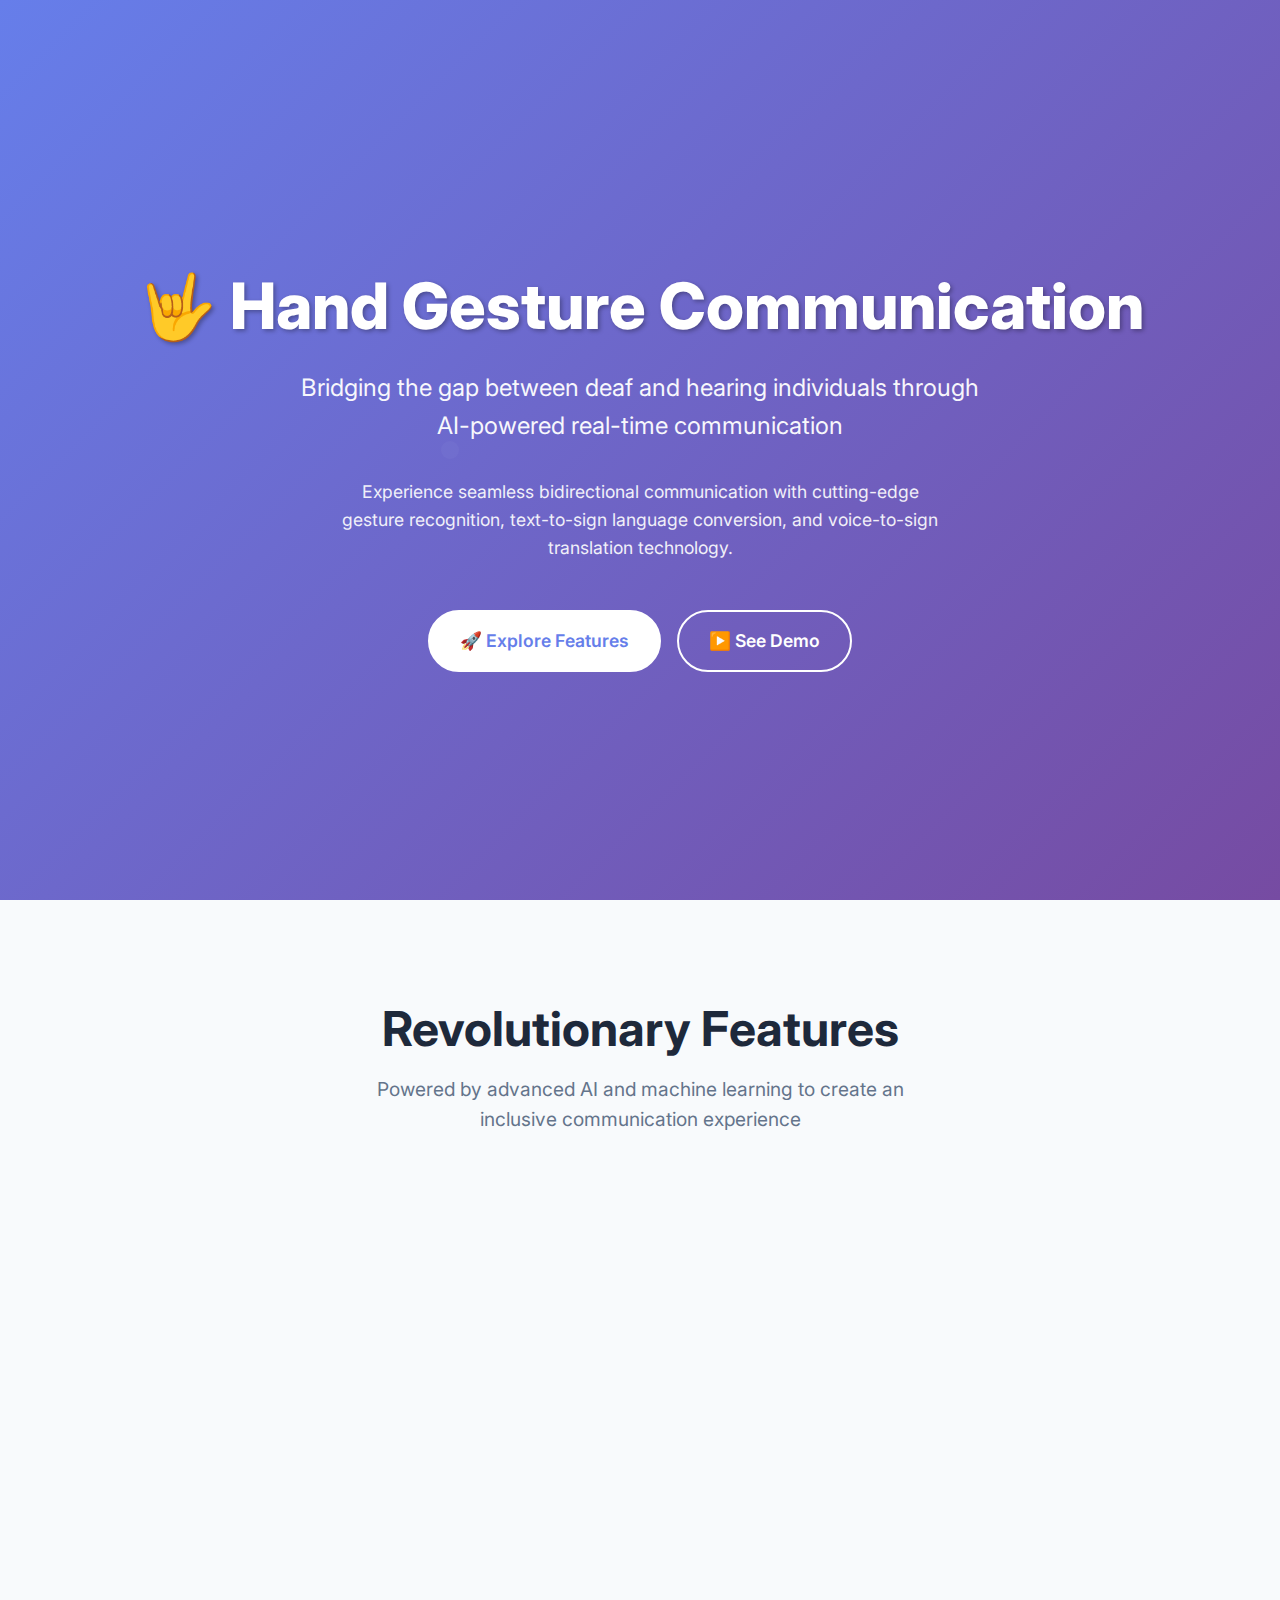
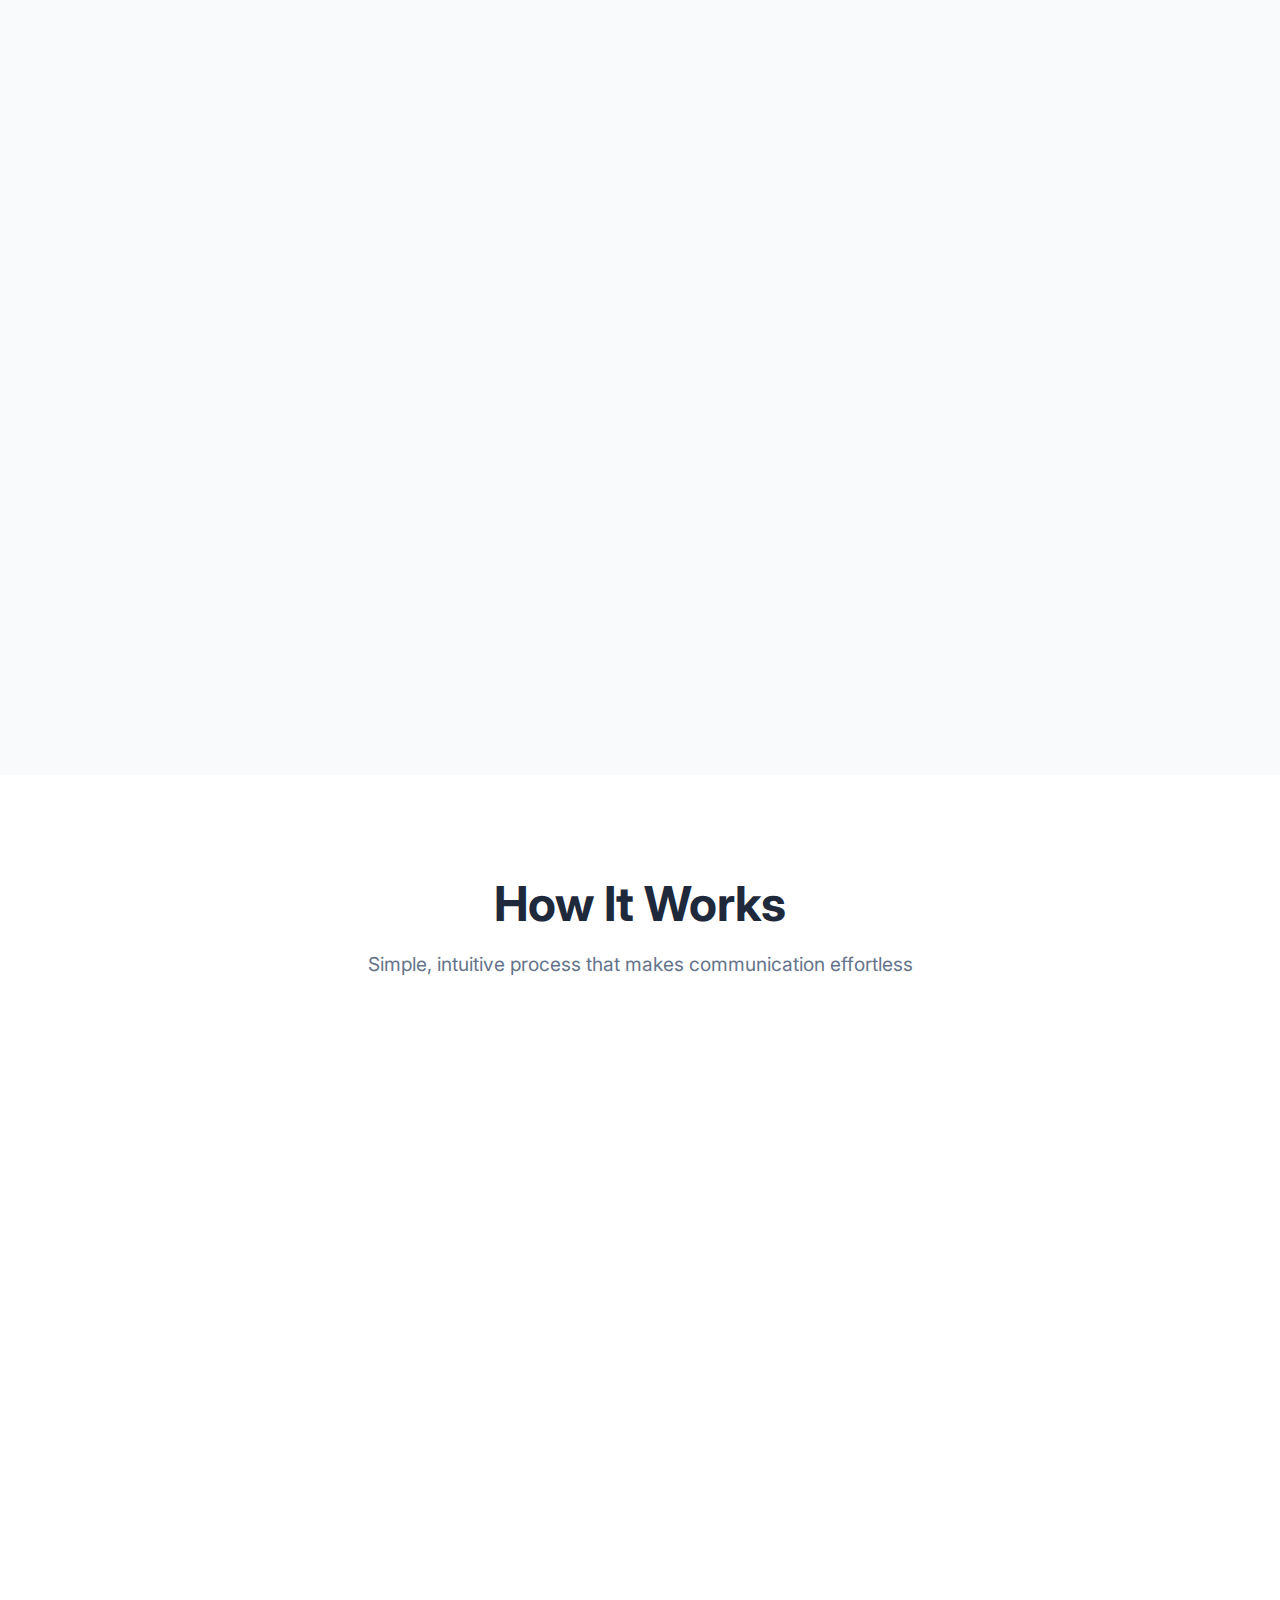
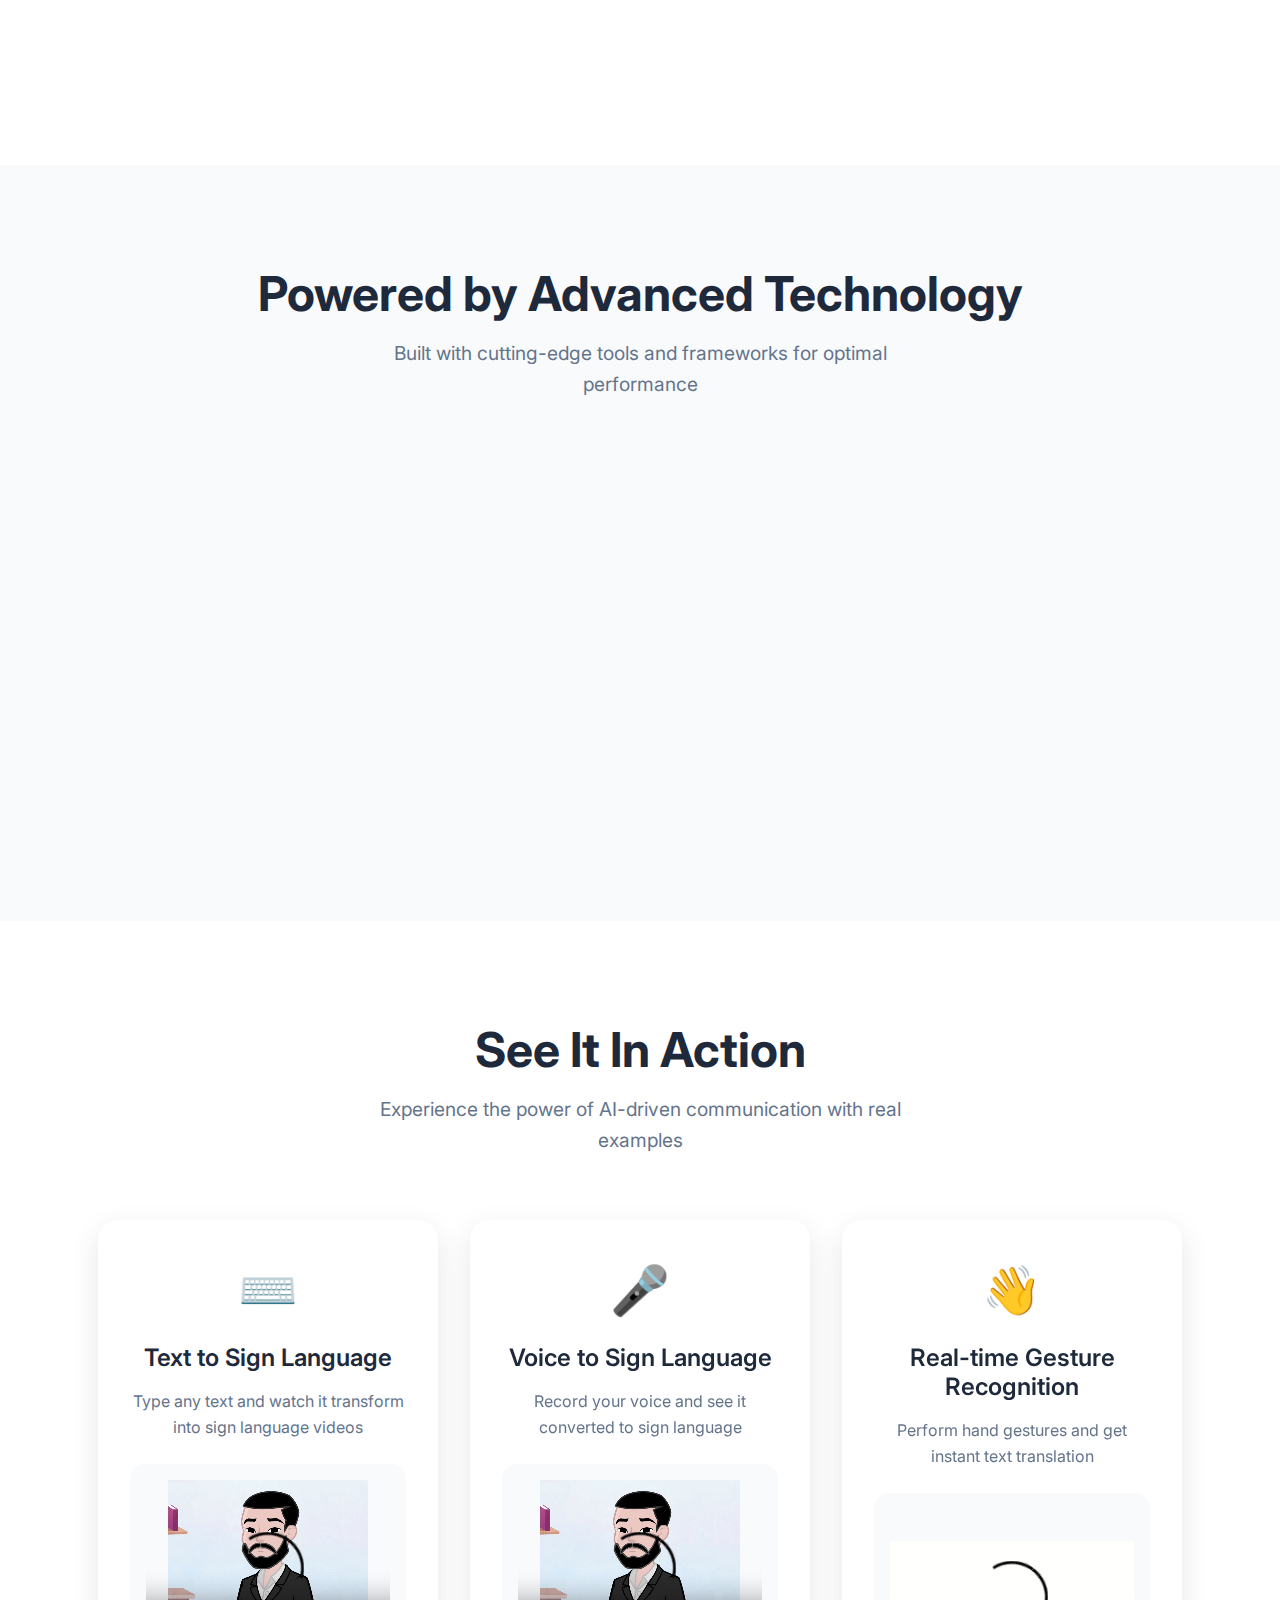
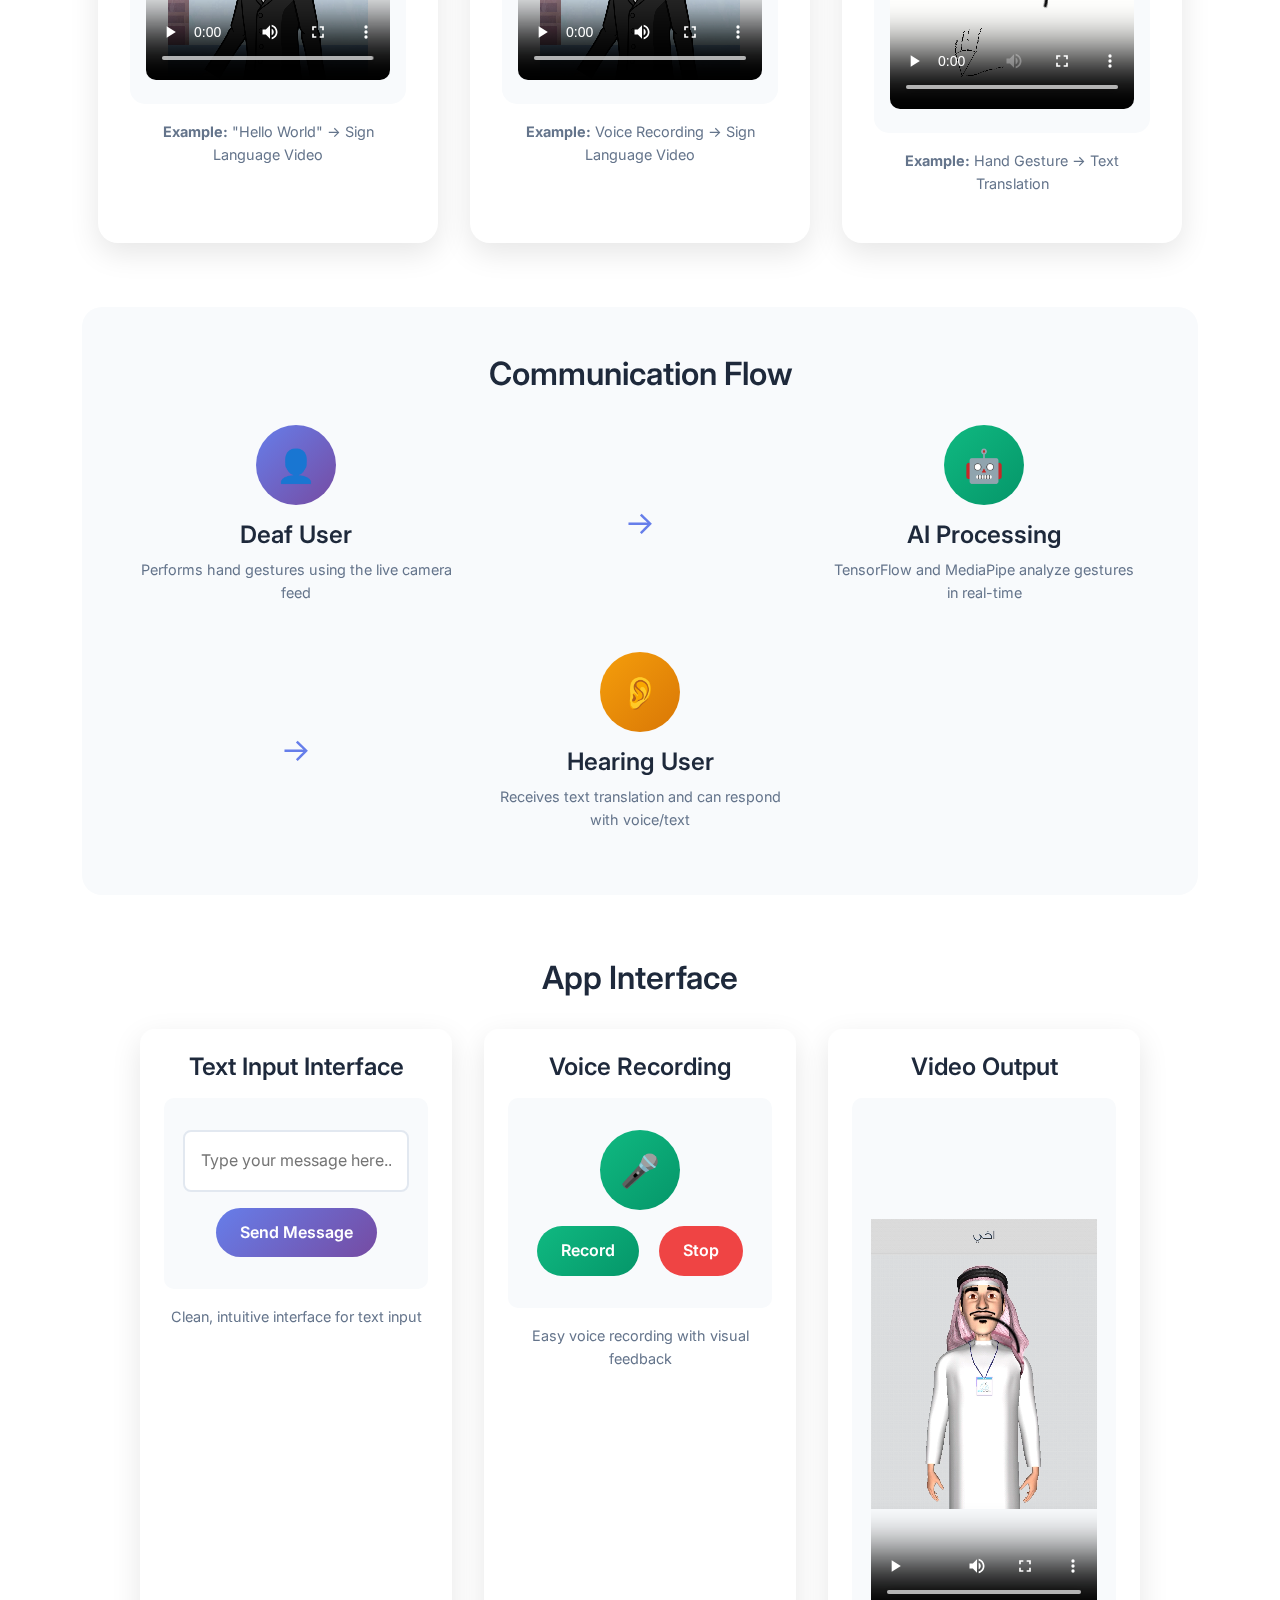
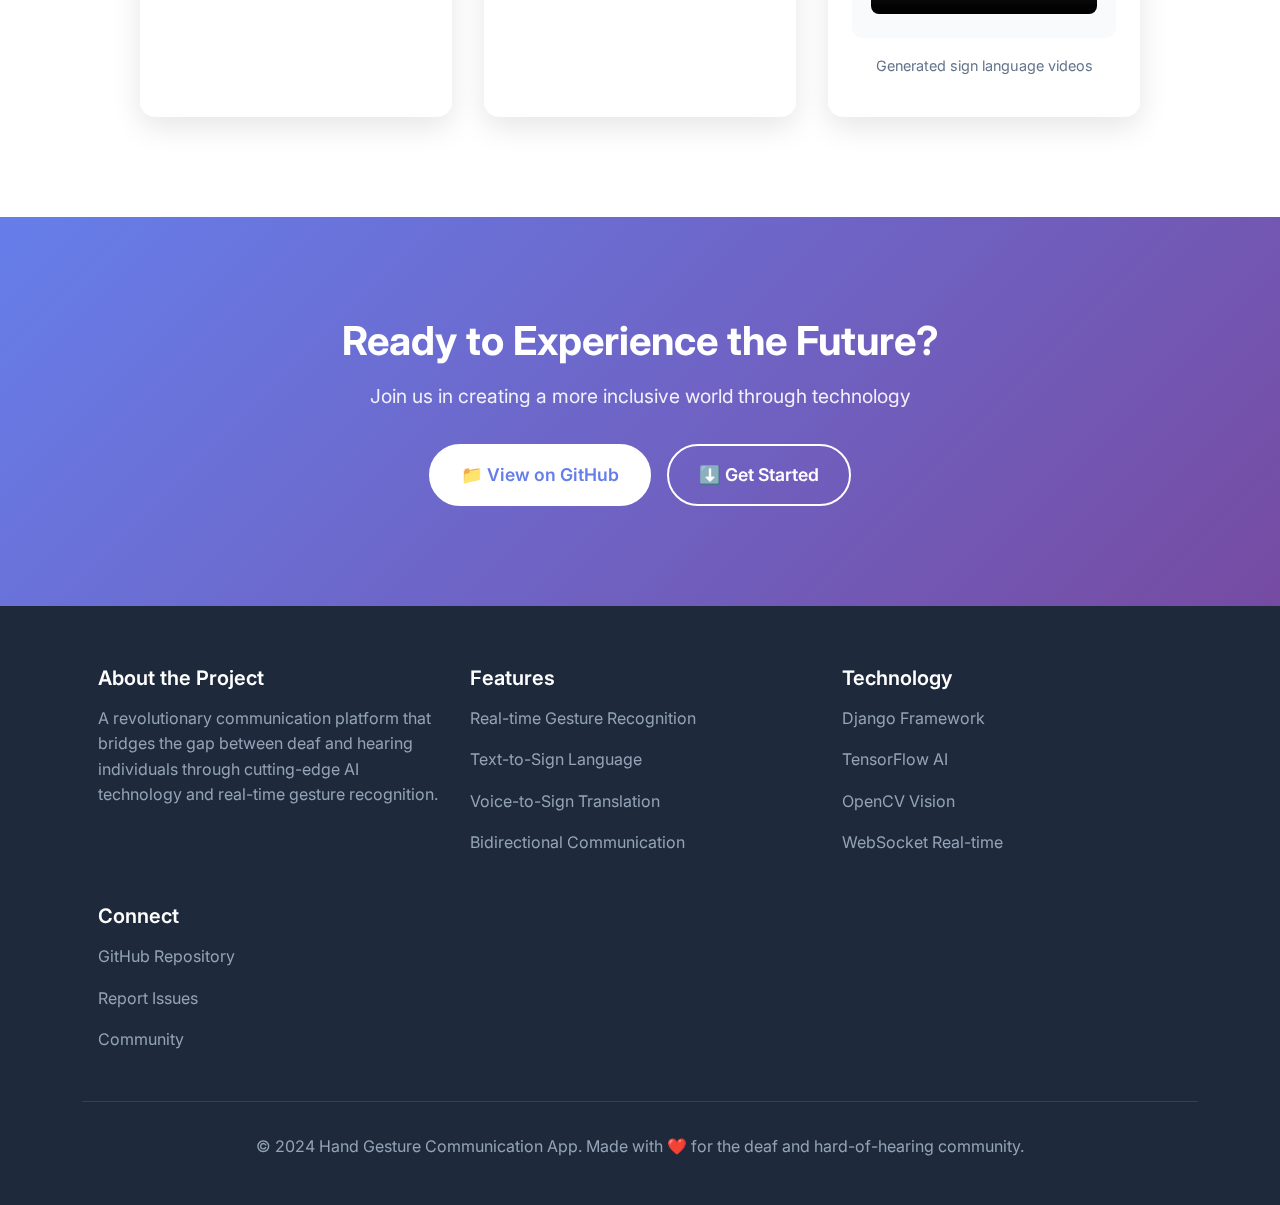
<file: index.html>
<!DOCTYPE html>
<html lang="en">
<head>
    <meta charset="UTF-8">
    <meta name="viewport" content="width=device-width, initial-scale=1.0">
    <title>🤟 Hand Gesture Communication App - Bridging the Gap</title>
    <meta name="description" content="Revolutionary AI-powered communication platform that bridges the gap between deaf and hearing individuals through real-time gesture recognition, text-to-sign, and voice-to-sign translation.">
    <meta name="keywords" content="hand gesture recognition, sign language, deaf communication, AI, machine learning, accessibility">
    
    <!-- Bootstrap CSS -->
    <link href="https://cdn.jsdelivr.net/npm/bootstrap@5.3.0/dist/css/bootstrap.min.css" rel="stylesheet">
    <!-- Font Awesome -->
    <link href="https://cdnjs.cloudflare.com/ajax/libs/font-awesome/6.4.0/css/all.min.css" rel="stylesheet">
    <!-- Google Fonts -->
    <link href="https://fonts.googleapis.com/css2?family=Inter:wght@300;400;500;600;700;800&display=swap" rel="stylesheet">
    
    <style>
        :root {
            --primary-gradient: linear-gradient(135deg, #667eea 0%, #764ba2 100%);
            --secondary-gradient: linear-gradient(135deg, #10b981 0%, #059669 100%);
            --accent-gradient: linear-gradient(135deg, #f59e0b 0%, #d97706 100%);
            --text-primary: #1e293b;
            --text-secondary: #64748b;
            --bg-light: #f8fafc;
            --shadow-light: 0 10px 30px rgba(0,0,0,0.1);
            --shadow-hover: 0 20px 40px rgba(0,0,0,0.15);
        }

        * {
            margin: 0;
            padding: 0;
            box-sizing: border-box;
        }

        body {
            font-family: 'Inter', sans-serif;
            line-height: 1.6;
            color: var(--text-primary);
            overflow-x: hidden;
        }

        /* Hero Section */
        .hero-section {
            background: var(--primary-gradient);
            color: white;
            padding: 120px 0 80px;
            text-align: center;
            position: relative;
            overflow: hidden;
            min-height: 100vh;
            display: flex;
            align-items: center;
        }

        .hero-section::before {
            content: '';
            position: absolute;
            top: 0;
            left: 0;
            right: 0;
            bottom: 0;
            background: url('data:image/svg+xml,<svg xmlns="http://www.w3.org/2000/svg" viewBox="0 0 100 100"><defs><pattern id="grain" width="100" height="100" patternUnits="userSpaceOnUse"><circle cx="50" cy="50" r="1" fill="white" opacity="0.1"/></pattern></defs><rect width="100" height="100" fill="url(%23grain)"/></svg>');
            opacity: 0.3;
        }

        .hero-content {
            position: relative;
            z-index: 2;
        }

        .hero-title {
            font-size: 4rem;
            font-weight: 800;
            margin-bottom: 1.5rem;
            text-shadow: 2px 2px 4px rgba(0,0,0,0.3);
            animation: fadeInUp 1s ease-out;
        }

        .hero-subtitle {
            font-size: 1.5rem;
            margin-bottom: 2rem;
            opacity: 0.95;
            max-width: 700px;
            margin-left: auto;
            margin-right: auto;
            animation: fadeInUp 1s ease-out 0.2s both;
        }

        .hero-description {
            font-size: 1.1rem;
            margin-bottom: 3rem;
            opacity: 0.9;
            max-width: 600px;
            margin-left: auto;
            margin-right: auto;
            animation: fadeInUp 1s ease-out 0.4s both;
        }

        .cta-buttons {
            display: flex;
            gap: 1rem;
            justify-content: center;
            flex-wrap: wrap;
            animation: fadeInUp 1s ease-out 0.6s both;
        }

        .btn-hero {
            padding: 15px 30px;
            font-size: 1.1rem;
            font-weight: 600;
            border-radius: 50px;
            text-decoration: none;
            transition: all 0.3s ease;
            border: 2px solid transparent;
            display: inline-flex;
            align-items: center;
            gap: 0.5rem;
        }

        .btn-primary-hero {
            background: white;
            color: #667eea;
            border-color: white;
        }

        .btn-primary-hero:hover {
            background: transparent;
            color: white;
            border-color: white;
            transform: translateY(-2px);
            box-shadow: var(--shadow-hover);
        }

        .btn-secondary-hero {
            background: transparent;
            color: white;
            border-color: white;
        }

        .btn-secondary-hero:hover {
            background: white;
            color: #667eea;
            transform: translateY(-2px);
            box-shadow: var(--shadow-hover);
        }

        /* Features Section */
        .features-section {
            padding: 100px 0;
            background: var(--bg-light);
        }

        .section-header {
            text-align: center;
            margin-bottom: 4rem;
        }

        .section-title {
            font-size: 3rem;
            font-weight: 700;
            color: var(--text-primary);
            margin-bottom: 1rem;
        }

        .section-subtitle {
            font-size: 1.2rem;
            color: var(--text-secondary);
            max-width: 600px;
            margin: 0 auto;
        }

        .features-grid {
            display: grid;
            grid-template-columns: repeat(auto-fit, minmax(350px, 1fr));
            gap: 2rem;
            max-width: 1200px;
            margin: 0 auto;
            padding: 0 1rem;
        }

        .feature-card {
            background: white;
            border-radius: 20px;
            padding: 2.5rem;
            text-align: center;
            box-shadow: var(--shadow-light);
            transition: all 0.3s ease;
            border: 1px solid #e2e8f0;
            position: relative;
            overflow: hidden;
        }

        .feature-card::before {
            content: '';
            position: absolute;
            top: 0;
            left: 0;
            right: 0;
            height: 4px;
            background: var(--primary-gradient);
        }

        .feature-card:hover {
            transform: translateY(-10px);
            box-shadow: var(--shadow-hover);
        }

        .feature-icon {
            font-size: 4rem;
            margin-bottom: 1.5rem;
            background: var(--primary-gradient);
            -webkit-background-clip: text;
            -webkit-text-fill-color: transparent;
            background-clip: text;
        }

        .feature-title {
            font-size: 1.5rem;
            font-weight: 700;
            margin-bottom: 1rem;
            color: var(--text-primary);
        }

        .feature-description {
            color: var(--text-secondary);
            line-height: 1.6;
        }

        /* How It Works Section */
        .how-it-works {
            padding: 100px 0;
            background: white;
        }

        .steps-container {
            display: grid;
            grid-template-columns: repeat(auto-fit, minmax(300px, 1fr));
            gap: 2rem;
            max-width: 1200px;
            margin: 0 auto;
            padding: 0 1rem;
        }

        .step-card {
            background: var(--bg-light);
            border-radius: 20px;
            padding: 2rem;
            text-align: center;
            position: relative;
            transition: all 0.3s ease;
        }

        .step-card:hover {
            transform: translateY(-5px);
            box-shadow: var(--shadow-light);
        }

        .step-number {
            width: 60px;
            height: 60px;
            background: var(--secondary-gradient);
            color: white;
            border-radius: 50%;
            display: flex;
            align-items: center;
            justify-content: center;
            font-size: 1.5rem;
            font-weight: 700;
            margin: 0 auto 1.5rem;
        }

        .step-title {
            font-size: 1.3rem;
            font-weight: 600;
            margin-bottom: 1rem;
            color: var(--text-primary);
        }

        .step-description {
            color: var(--text-secondary);
            line-height: 1.6;
        }

        /* Technology Section */
        .technology-section {
            padding: 100px 0;
            background: var(--bg-light);
        }

        .tech-grid {
            display: grid;
            grid-template-columns: repeat(auto-fit, minmax(150px, 1fr));


            gap: 1.5rem;
            max-width: 1000px;
            margin: 0 auto;
            padding: 0 1rem;
        }

        .tech-item {
            background: white;
            border-radius: 15px;
            padding: 1.5rem;
            text-align: center;
            box-shadow: var(--shadow-light);
            transition: all 0.3s ease;
        }

        .tech-item:hover {
            transform: translateY(-5px);
            box-shadow: var(--shadow-hover);
        }

        .tech-icon {
            font-size: 2.5rem;
            margin-bottom: 1rem;
            color: #667eea;
        }

        .tech-name {
            font-weight: 600;
            color: var(--text-primary);
        }

        /* Demo Section */
        .demo-section {
            padding: 100px 0;
            background: white;
        }

        .demo-container {
            max-width: 800px;
            margin: 0 auto;
            text-align: center;
        }

        .demo-video {
            width: 100%;
            max-width: 600px;
            height: 400px;
            background: var(--bg-light);
            border-radius: 20px;
            display: flex;
            align-items: center;
            justify-content: center;
            margin: 2rem auto;
            border: 2px dashed #cbd5e1;
            color: var(--text-secondary);
            font-size: 1.1rem;
        }

        /* CTA Section */
        .cta-section {
            padding: 100px 0;
            background: var(--primary-gradient);
            color: white;
            text-align: center;
        }

        .cta-title {
            font-size: 2.5rem;
            font-weight: 700;
            margin-bottom: 1rem;
        }

        .cta-description {
            font-size: 1.2rem;
            margin-bottom: 2rem;
            opacity: 0.9;
        }

        /* Footer */
        .footer {
            background: #1e293b;
            color: white;
            padding: 60px 0 30px;
        }

        .footer-content {
            display: grid;
            grid-template-columns: repeat(auto-fit, minmax(250px, 1fr));
            gap: 2rem;
            max-width: 1200px;
            margin: 0 auto;
            padding: 0 1rem;
        }

        .footer-section h5 {
            font-weight: 600;
            margin-bottom: 1rem;
            color: white;
        }

        .footer-section p,
        .footer-section a {
            color: #94a3b8;
            text-decoration: none;
            transition: color 0.3s ease;
        }

        .footer-section a:hover {
            color: white;
        }

        .footer-bottom {
            text-align: center;
            padding-top: 2rem;
            margin-top: 2rem;
            border-top: 1px solid #334155;
            color: #94a3b8;
        }

        /* Animations */
        @keyframes fadeInUp {
            from {
                opacity: 0;
                transform: translateY(30px);
            }
            to {
                opacity: 1;
                transform: translateY(0);
            }
        }

        /* Responsive Design */
        @media (max-width: 768px) {
            .hero-title {
                font-size: 2.5rem;
            }

            .hero-subtitle {
                font-size: 1.2rem;
            }

            .section-title {
                font-size: 2rem;
            }

            .features-grid {
                grid-template-columns: 1fr;
            }

            .cta-buttons {
                flex-direction: column;
                align-items: center;
            }

            .btn-hero {
                width: 100%;
                max-width: 300px;
            }

            .demo-grid {
                grid-template-columns: 1fr !important;
            }

            .workflow-steps {
                grid-template-columns: 1fr !important;
            }

            .workflow-arrow {
                transform: rotate(90deg) !important;
                margin: 1rem 0 !important;
            }

            .screenshots-grid {
                grid-template-columns: 1fr !important;
            }
        }

        /* Smooth scrolling */
        html {
            scroll-behavior: smooth;
        }

        /* Loading animation */
        .loading {
            display: inline-block;
            width: 20px;
            height: 20px;
            border: 3px solid rgba(255,255,255,.3);
            border-radius: 50%;
            border-top-color: #fff;
            animation: spin 1s ease-in-out infinite;
        }

        @keyframes spin {
            to { transform: rotate(360deg); }
        }
    </style>
</head>
<body>
    <!-- Hero Section -->
    <section class="hero-section">
        <div class="container">
            <div class="hero-content">
                <h1 class="hero-title">
                    🤟 Hand Gesture Communication
                </h1>
                <p class="hero-subtitle">
                    Bridging the gap between deaf and hearing individuals through AI-powered real-time communication
                </p>
                <p class="hero-description">
                    Experience seamless bidirectional communication with cutting-edge gesture recognition, 
                    text-to-sign language conversion, and voice-to-sign translation technology.
                </p>
                <div class="cta-buttons">
                    <a href="#features" class="btn-hero btn-primary-hero">
                        🚀 Explore Features
                    </a>
                    <a href="#demo" class="btn-hero btn-secondary-hero">
                        ▶️ See Demo
                    </a>
                </div>
            </div>
        </div>
    </section>

    <!-- Features Section -->
    <section id="features" class="features-section">
        <div class="container">
            <div class="section-header">
                <h2 class="section-title">Revolutionary Features</h2>
                <p class="section-subtitle">
                    Powered by advanced AI and machine learning to create an inclusive communication experience
                </p>
            </div>
            <div class="features-grid">
                <div class="feature-card">
                    <div class="feature-icon">
                        📹
                    </div>
                    <h3 class="feature-title">Real-time Gesture Recognition</h3>
                    <p class="feature-description">
                        Advanced computer vision and machine learning algorithms recognize hand gestures in real-time, 
                        providing instant translation and communication.
                    </p>
                </div>
                <div class="feature-card">
                    <div class="feature-icon">
                        ⌨️
                    </div>
                    <h3 class="feature-title">Text-to-Sign Language</h3>
                    <p class="feature-description">
                        Convert written text into sign language videos instantly, enabling hearing individuals 
                        to communicate effectively with deaf users.
                    </p>
                </div>
                <div class="feature-card">
                    <div class="feature-icon">
                        🎤
                    </div>
                    <h3 class="feature-title">Voice-to-Sign Translation</h3>
                    <p class="feature-description">
                        Transform voice recordings into sign language videos using advanced speech recognition 
                        and natural language processing.
                    </p>
                </div>
                <div class="feature-card">
                    <div class="feature-icon">
                        💬
                    </div>
                    <h3 class="feature-title">Bidirectional Communication</h3>
                    <p class="feature-description">
                        Complete communication flow allowing both deaf and hearing individuals to interact 
                        seamlessly through multiple input methods.
                    </p>
                </div>
                <div class="feature-card">
                    <div class="feature-icon">
                        📱
                    </div>
                    <h3 class="feature-title">Responsive Design</h3>
                    <p class="feature-description">
                        Modern, mobile-friendly interface that works perfectly on all devices, 
                        ensuring accessibility everywhere.
                    </p>
                </div>
                <div class="feature-card">
                    <div class="feature-icon">
                        ⚡
                    </div>
                    <h3 class="feature-title">Real-time Processing</h3>
                    <p class="feature-description">
                        WebSocket-powered real-time communication with instant feedback and 
                        seamless user experience.
                    </p>
                </div>
            </div>
        </div>
    </section>

    <!-- How It Works Section -->
    <section class="how-it-works">
        <div class="container">
            <div class="section-header">
                <h2 class="section-title">How It Works</h2>
                <p class="section-subtitle">
                    Simple, intuitive process that makes communication effortless
                </p>
            </div>
            <div class="steps-container">
                <div class="step-card">
                    <div class="step-number">1</div>
                    <h3 class="step-title">Choose Your Mode</h3>
                    <p class="step-description">
                        Select between gesture recognition, text input, or voice recording 
                        based on your communication needs.
                    </p>
                </div>
                <div class="step-card">
                    <div class="step-number">2</div>
                    <h3 class="step-title">AI Processing</h3>
                    <p class="step-description">
                        Our advanced AI algorithms process your input using computer vision, 
                        speech recognition, and natural language processing.
                    </p>
                </div>
                <div class="step-card">
                    <div class="step-number">3</div>
                    <h3 class="step-title">Instant Translation</h3>
                    <p class="step-description">
                        Get real-time translation into sign language videos or text, 
                        enabling seamless communication between users.
                    </p>
                </div>
                <div class="step-card">
                    <div class="step-number">4</div>
                    <h3 class="step-title">Bidirectional Flow</h3>
                    <p class="step-description">
                        Complete communication cycle allowing both parties to respond 
                        and continue the conversation naturally.
                    </p>
                </div>
            </div>
        </div>
    </section>

    <!-- Technology Section -->
    <section class="technology-section">
        <div class="container">
            <div class="section-header">
                <h2 class="section-title">Powered by Advanced Technology</h2>
                <p class="section-subtitle">
                    Built with cutting-edge tools and frameworks for optimal performance
                </p>
            </div>
            <div class="tech-grid">
                <div class="tech-item">
                    <div class="tech-icon">
                        🐍
                    </div>
                    <div class="tech-name">Django</div>
                </div>
                <div class="tech-item">
                    <div class="tech-icon">
                        🧠
                    </div>
                    <div class="tech-name">TensorFlow</div>
                </div>
                <div class="tech-item">
                    <div class="tech-icon">
                        👁️
                    </div>
                    <div class="tech-name">OpenCV</div>
                </div>
                <div class="tech-item">
                    <div class="tech-icon">
                        ✋
                    </div>
                    <div class="tech-name">MediaPipe</div>
                </div>
                <div class="tech-item">
                    <div class="tech-icon">
                        ⚡
                    </div>
                    <div class="tech-name">JavaScript</div>
                </div>
                <div class="tech-item">
                    <div class="tech-icon">
                        🔌
                    </div>
                    <div class="tech-name">WebSockets</div>
                </div>
                <div class="tech-item">
                    <div class="tech-icon">
                        🎤
                    </div>
                    <div class="tech-name">Speech Recognition</div>
                </div>
                <div class="tech-item">
                    <div class="tech-icon">
                        🎬
                    </div>
                    <div class="tech-name">FFmpeg</div>
                </div>
            </div>
        </div>
    </section>

    <!-- Demo Section -->
    <section id="demo" class="demo-section">
        <div class="container">
            <div class="section-header">
                <h2 class="section-title">See It In Action</h2>
                <p class="section-subtitle">
                    Experience the power of AI-driven communication with real examples
                </p>
            </div>
            
            <!-- Demo Grid -->
            <div class="demo-grid" style="display: grid; grid-template-columns: repeat(auto-fit, minmax(300px, 1fr)); gap: 2rem; max-width: 1200px; margin: 0 auto; padding: 0 1rem;">
                
                <!-- Text to Sign Demo -->
                <div class="demo-card" style="background: white; border-radius: 20px; padding: 2rem; box-shadow: var(--shadow-light); text-align: center;">
                    <div class="demo-icon" style="font-size: 3rem; margin-bottom: 1rem; color: #667eea;">⌨️</div>
                    <h3 style="font-size: 1.5rem; font-weight: 600; margin-bottom: 1rem; color: var(--text-primary);">Text to Sign Language</h3>
                    <p style="color: var(--text-secondary); margin-bottom: 1.5rem;">Type any text and watch it transform into sign language videos</p>
                    <div class="demo-video-container" style="background: #f8fafc; border-radius: 15px; padding: 1rem; margin-bottom: 1rem;">
                        <video width="100%" height="200" controls style="border-radius: 10px;">
                            <source src="video_app\models\video1.mp4" type="video/mp4">
                            Your browser does not support the video tag.
                        </video>
                    </div>
                    <p style="font-size: 0.9rem; color: var(--text-secondary);">
                        <strong>Example:</strong> "Hello World" → Sign Language Video
                    </p>
                </div>

                <!-- Voice to Sign Demo -->
                <div class="demo-card" style="background: white; border-radius: 20px; padding: 2rem; box-shadow: var(--shadow-light); text-align: center;">
                    <div class="demo-icon" style="font-size: 3rem; margin-bottom: 1rem; color: #10b981;">🎤</div>
                    <h3 style="font-size: 1.5rem; font-weight: 600; margin-bottom: 1rem; color: var(--text-primary);">Voice to Sign Language</h3>
                    <p style="color: var(--text-secondary); margin-bottom: 1.5rem;">Record your voice and see it converted to sign language</p>
                    <div class="demo-video-container" style="background: #f8fafc; border-radius: 15px; padding: 1rem; margin-bottom: 1rem;">
                        <video width="100%" height="200" controls style="border-radius: 10px;">
                            <source src="video_app\models\video3.mp4" type="video/mp4">
                            Your browser does not support the video tag.
                        </video>
                    </div>
                    <p style="font-size: 0.9rem; color: var(--text-secondary);">
                        <strong>Example:</strong> Voice Recording → Sign Language Video
                    </p>
                </div>

                <!-- Gesture Recognition Demo -->
                <div class="demo-card" style="background: white; border-radius: 20px; padding: 2rem; box-shadow: var(--shadow-light); text-align: center;">
                    <div class="demo-icon" style="font-size: 3rem; margin-bottom: 1rem; color: #f59e0b;">👋</div>
                    <h3 style="font-size: 1.5rem; font-weight: 600; margin-bottom: 1rem; color: var(--text-primary);">Real-time Gesture Recognition</h3>
                    <p style="color: var(--text-secondary); margin-bottom: 1.5rem;">Perform hand gestures and get instant text translation</p>
                    <div class="demo-video-container" style="background: #f8fafc; border-radius: 15px; padding: 1rem; margin-bottom: 1rem;">
                        <video width="100%" height="200" controls style="border-radius: 10px;">
                            <source src="media\hand gesture.mp4" type="video/mp4">
                            Your browser does not support the video tag.
                        </video>
                    </div>
                    <p style="font-size: 0.9rem; color: var(--text-secondary);">
                        <strong>Example:</strong> Hand Gesture → Text Translation
                    </p>
                </div>
            </div>

            <!-- How It Works Flow -->
            <div class="workflow-section" style="margin-top: 4rem; padding: 3rem; background: var(--bg-light); border-radius: 20px;">
                <h3 style="text-align: center; font-size: 2rem; font-weight: 600; margin-bottom: 2rem; color: var(--text-primary);">Communication Flow</h3>
                <div class="workflow-steps" style="display: grid; grid-template-columns: repeat(auto-fit, minmax(250px, 1fr)); gap: 2rem; max-width: 1000px; margin: 0 auto;">
                    
                    <div class="workflow-step" style="text-align: center;">
                        <div class="step-icon" style="width: 80px; height: 80px; background: var(--primary-gradient); border-radius: 50%; display: flex; align-items: center; justify-content: center; margin: 0 auto 1rem; font-size: 2rem; color: white;">👤</div>
                        <h4 style="font-weight: 600; margin-bottom: 0.5rem; color: var(--text-primary);">Deaf User</h4>
                        <p style="color: var(--text-secondary); font-size: 0.9rem;">Performs hand gestures using the live camera feed</p>
                    </div>

                    <div class="workflow-arrow" style="display: flex; align-items: center; justify-content: center; font-size: 2rem; color: #667eea;">→</div>

                    <div class="workflow-step" style="text-align: center;">
                        <div class="step-icon" style="width: 80px; height: 80px; background: var(--secondary-gradient); border-radius: 50%; display: flex; align-items: center; justify-content: center; margin: 0 auto 1rem; font-size: 2rem; color: white;">🤖</div>
                        <h4 style="font-weight: 600; margin-bottom: 0.5rem; color: var(--text-primary);">AI Processing</h4>
                        <p style="color: var(--text-secondary); font-size: 0.9rem;">TensorFlow and MediaPipe analyze gestures in real-time</p>
                    </div>

                    <div class="workflow-arrow" style="display: flex; align-items: center; justify-content: center; font-size: 2rem; color: #667eea;">→</div>

                    <div class="workflow-step" style="text-align: center;">
                        <div class="step-icon" style="width: 80px; height: 80px; background: var(--accent-gradient); border-radius: 50%; display: flex; align-items: center; justify-content: center; margin: 0 auto 1rem; font-size: 2rem; color: white;">👂</div>
                        <h4 style="font-weight: 600; margin-bottom: 0.5rem; color: var(--text-primary);">Hearing User</h4>
                        <p style="color: var(--text-secondary); font-size: 0.9rem;">Receives text translation and can respond with voice/text</p>
                    </div>
                </div>
            </div>

            <!-- App Screenshots -->
            <div class="screenshots-section" style="margin-top: 4rem;">
                <h3 style="text-align: center; font-size: 2rem; font-weight: 600; margin-bottom: 2rem; color: var(--text-primary);">App Interface</h3>
                <div class="screenshots-grid" style="display: grid; grid-template-columns: repeat(auto-fit, minmax(300px, 1fr)); gap: 2rem; max-width: 1000px; margin: 0 auto;">
                    
                    <div class="screenshot-card" style="background: white; border-radius: 15px; padding: 1.5rem; box-shadow: var(--shadow-light); text-align: center;">
                        <h4 style="font-weight: 600; margin-bottom: 1rem; color: var(--text-primary);">Text Input Interface</h4>
                        <div style="background: #f8fafc; border-radius: 10px; padding-block: 2rem; padding-inline: 1.2rem; margin-bottom: 1rem;">
                            <div style="background: white; border-radius: 8px; padding: 1rem; margin-bottom: 1rem; border: 2px solid #e2e8f0;">
                                <input type="text" placeholder="Type your message here..." style="width: 100%; border: none; outline: none; font-size: 1rem;" readonly>
                            </div>
                            <button style="background: var(--primary-gradient); color: white; border: none; padding: 0.75rem 1.5rem; border-radius: 25px; font-weight: 600; cursor: pointer;">Send Message</button>
                        </div>
                        <p style="color: var(--text-secondary); font-size: 0.9rem;">Clean, intuitive interface for text input</p>
                    </div>

                    <div class="screenshot-card" style="background: white; border-radius: 15px; padding: 1.5rem; box-shadow: var(--shadow-light); text-align: center;">
                        <h4 style="font-weight: 600; margin-bottom: 1rem; color: var(--text-primary);">Voice Recording</h4>
                        <div style="background: #f8fafc; border-radius: 10px; padding-block: 2rem; padding-inline: 1.2rem; margin-bottom: 1rem;">
                            <div style="width: 80px; height: 80px; background: var(--secondary-gradient); border-radius: 50%; display: flex; align-items: center; justify-content: center; margin: 0 auto 1rem; font-size: 2rem; color: white;">🎤</div>
                            <button style="background: var(--secondary-gradient); color: white; border: none; padding: 0.75rem 1.5rem; border-radius: 25px; font-weight: 600; cursor: pointer; margin: 0 0.5rem;">Record</button>
                            <button style="background: #ef4444; color: white; border: none; padding: 0.75rem 1.5rem; border-radius: 25px; font-weight: 600; cursor: pointer; margin: 0 0.5rem;">Stop</button>
                        </div>
                        <p style="color: var(--text-secondary); font-size: 0.9rem;">Easy voice recording with visual feedback</p>
                    </div>

                    <div class="screenshot-card" style="background: white; border-radius: 15px; padding: 1.5rem; box-shadow: var(--shadow-light); text-align: center;">
                        <h4 style="font-weight: 600; margin-bottom: 1rem; color: var(--text-primary);">Video Output</h4>
                        <div style="background: #f8fafc; border-radius: 10px; padding-block: 1rem; padding-inline: 1.2rem; margin-bottom: 1rem;">
                            <video width="100%" height="500" controls style="border-radius: 8px;">
                                <source src="media\اخي.mp4" type="video/mp4">
                                Your browser does not support the video tag.
                            </video>
                        </div>
                        <p style="color: var(--text-secondary); font-size: 0.9rem;">Generated sign language videos</p>
                    </div>
                </div>
            </div>
        </div>
    </section>

    <!-- CTA Section -->
    <section class="cta-section">
        <div class="container">
            <h2 class="cta-title">Ready to Experience the Future?</h2>
            <p class="cta-description">
                Join us in creating a more inclusive world through technology
            </p>
            <div class="cta-buttons">
                <a href="https://github.com/yourusername/Hand-Gesture-Project" class="btn-hero btn-primary-hero" target="_blank">
                    📁 View on GitHub
                </a>
                <a href="https://github.com/yourusername/Hand-Gesture-Project#installation" class="btn-hero btn-secondary-hero" target="_blank">
                    ⬇️ Get Started
                </a>
            </div>
        </div>
    </section>

    <!-- Footer -->
    <footer class="footer">
        <div class="container">
            <div class="footer-content">
                <div class="footer-section">
                    <h5>About the Project</h5>
                    <p>
                        A revolutionary communication platform that bridges the gap between deaf and hearing individuals 
                        through cutting-edge AI technology and real-time gesture recognition.
                    </p>
                </div>
                <div class="footer-section">
                    <h5>Features</h5>
                    <p><a href="#features">Real-time Gesture Recognition</a></p>
                    <p><a href="#features">Text-to-Sign Language</a></p>
                    <p><a href="#features">Voice-to-Sign Translation</a></p>
                    <p><a href="#features">Bidirectional Communication</a></p>
                </div>
                <div class="footer-section">
                    <h5>Technology</h5>
                    <p><a href="#">Django Framework</a></p>
                    <p><a href="#">TensorFlow AI</a></p>
                    <p><a href="#">OpenCV Vision</a></p>
                    <p><a href="#">WebSocket Real-time</a></p>
                </div>
                <div class="footer-section">
                    <h5>Connect</h5>
                    <p><a href="https://github.com/yourusername/Hand-Gesture-Project" target="_blank">GitHub Repository</a></p>
                    <p><a href="https://github.com/yourusername/Hand-Gesture-Project/issues" target="_blank">Report Issues</a></p>
                    <p><a href="https://github.com/yourusername/Hand-Gesture-Project/discussions" target="_blank">Community</a></p>
                </div>
            </div>
            <div class="footer-bottom">
                <p>&copy; 2024 Hand Gesture Communication App. Made with ❤️ for the deaf and hard-of-hearing community.</p>
            </div>
        </div>
    </footer>

    <!-- Bootstrap JS -->
    <script src="https://cdn.jsdelivr.net/npm/bootstrap@5.3.0/dist/js/bootstrap.bundle.min.js"></script>
    
    <script>
        // Smooth scrolling for anchor links
        document.querySelectorAll('a[href^="#"]').forEach(anchor => {
            anchor.addEventListener('click', function (e) {
                e.preventDefault();
                const target = document.querySelector(this.getAttribute('href'));
                if (target) {
                    target.scrollIntoView({
                        behavior: 'smooth',
                        block: 'start'
                    });
                }
            });
        });

        // Add loading animation to buttons
        document.querySelectorAll('.btn-hero').forEach(button => {
            button.addEventListener('click', function(e) {
                if (this.href && this.href.startsWith('#')) {
                    return; // Don't show loading for anchor links
                }
                
                const originalText = this.innerHTML;
                this.innerHTML = '<span class="loading"></span> Loading...';
                this.style.pointerEvents = 'none';
                
                // Reset after 2 seconds (for demo purposes)
                setTimeout(() => {
                    this.innerHTML = originalText;
                    this.style.pointerEvents = 'auto';
                }, 2000);
            });
        });

        // Add scroll animation to feature cards
        const observerOptions = {
            threshold: 0.1,
            rootMargin: '0px 0px -50px 0px'
        };

        const observer = new IntersectionObserver((entries) => {
            entries.forEach(entry => {
                if (entry.isIntersecting) {
                    entry.target.style.animation = 'fadeInUp 0.6s ease-out forwards';
                }
            });
        }, observerOptions);

        // Observe all feature cards
        document.querySelectorAll('.feature-card, .step-card, .tech-item').forEach(card => {
            card.style.opacity = '0';
            card.style.transform = 'translateY(30px)';
            observer.observe(card);
        });

        // Add parallax effect to hero section
        window.addEventListener('scroll', () => {
            const scrolled = window.pageYOffset;
            const hero = document.querySelector('.hero-section');
            if (hero) {
                hero.style.transform = `translateY(${scrolled * 0.5}px)`;
            }
        });

        // Add typing effect to hero title
        function typeWriter(element, text, speed = 100) {
            let i = 0;
            element.innerHTML = '';
            
            function type() {
                if (i < text.length) {
                    element.innerHTML += text.charAt(i);
                    i++;
                    setTimeout(type, speed);
                }
            }
            
            type();
        }

        // Initialize typing effect when page loads
        window.addEventListener('load', () => {
            const heroTitle = document.querySelector('.hero-title');
            if (heroTitle) {
                const originalText = heroTitle.innerHTML;
                setTimeout(() => {
                    typeWriter(heroTitle, originalText, 50);
                }, 1000);
            }
        });
    </script>
</body>
</html>
</file>
